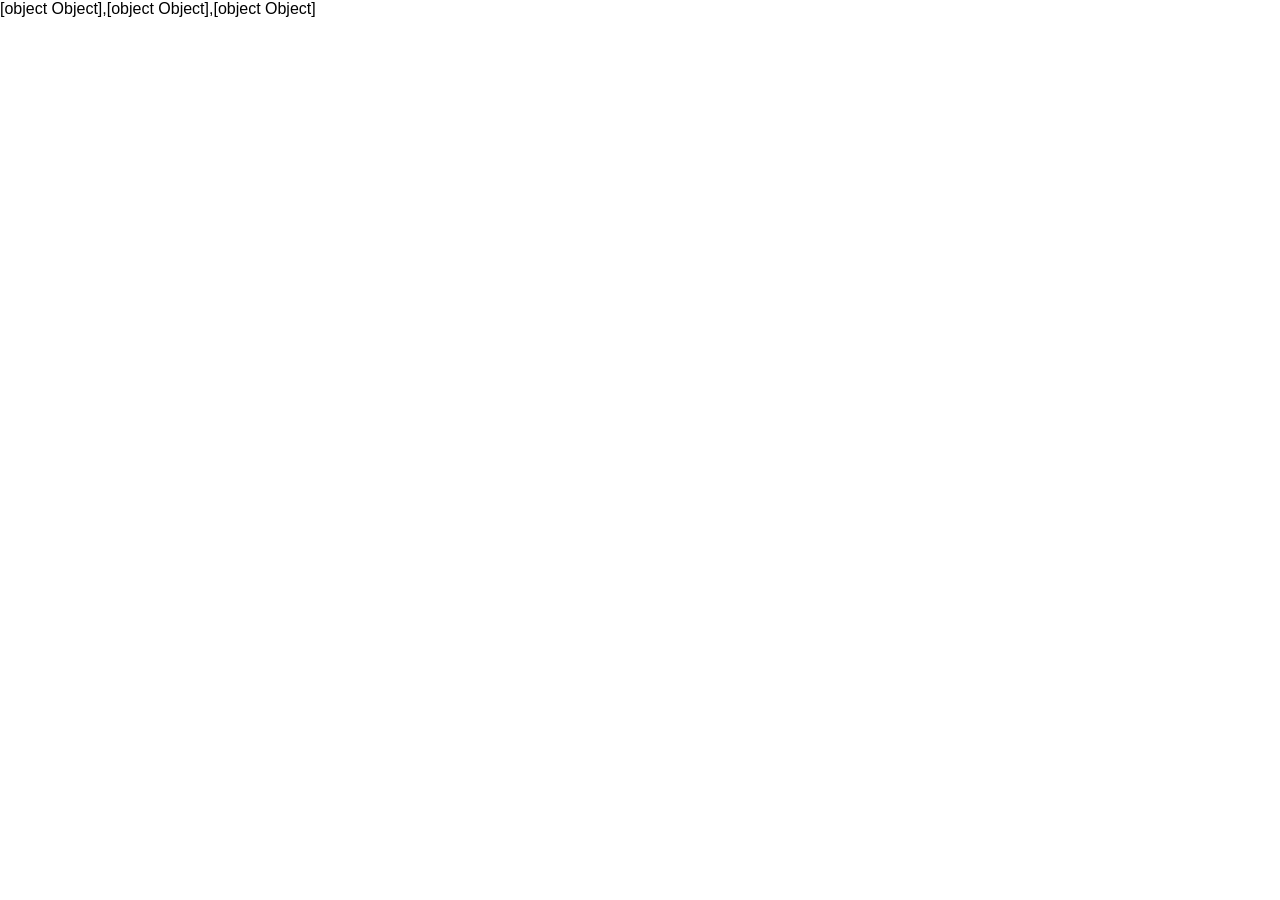
<file: array test/index.html>
<!DOCTYPE html>
<html lang="en">
  <head>
    <meta charset="UTF-8" />
    <meta name="viewport" content="width=device-width, initial-scale=1.0" />
    <title>Document</title>
    <link rel="stylesheet" href="./style.css" />
  </head>
  <body>
    <div id="root" class="root">
      <div id="container" class="container"></div>
    </div>
  </body>
  <script src="./script.js"></script>
</html>
</file>
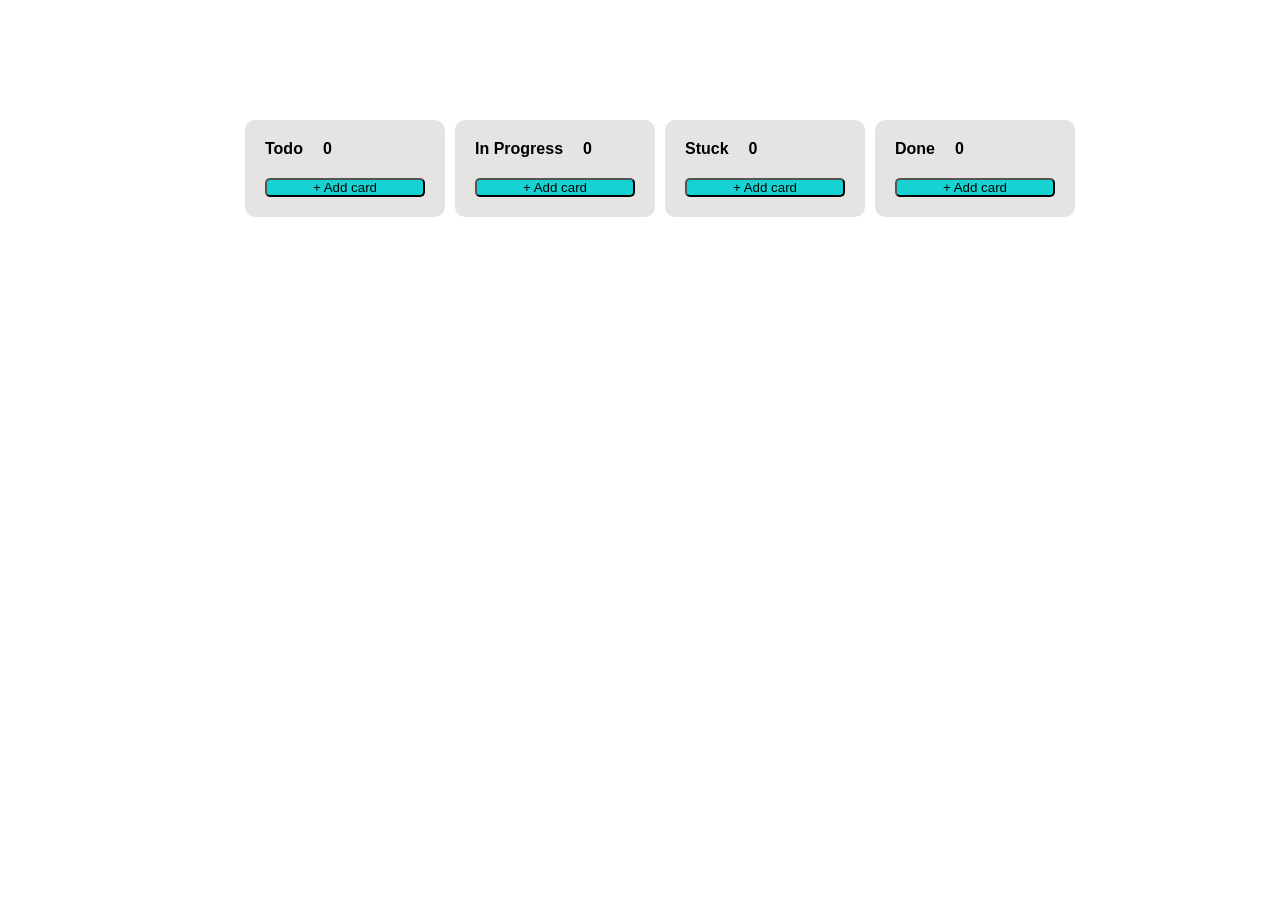
<file: testToDo/index.html>
<!DOCTYPE html>
<html lang="en">
  <head>
    <meta charset="UTF-8" />
    <meta name="viewport" content="width=device-width, initial-scale=1.0" />
    <title>Document</title>
    <link rel="stylesheet" href="./style.css" />
  </head>
  <body>
    <div id="root"></div>
  </body>
  <script src="./script.js"></script>
</html>
</file>
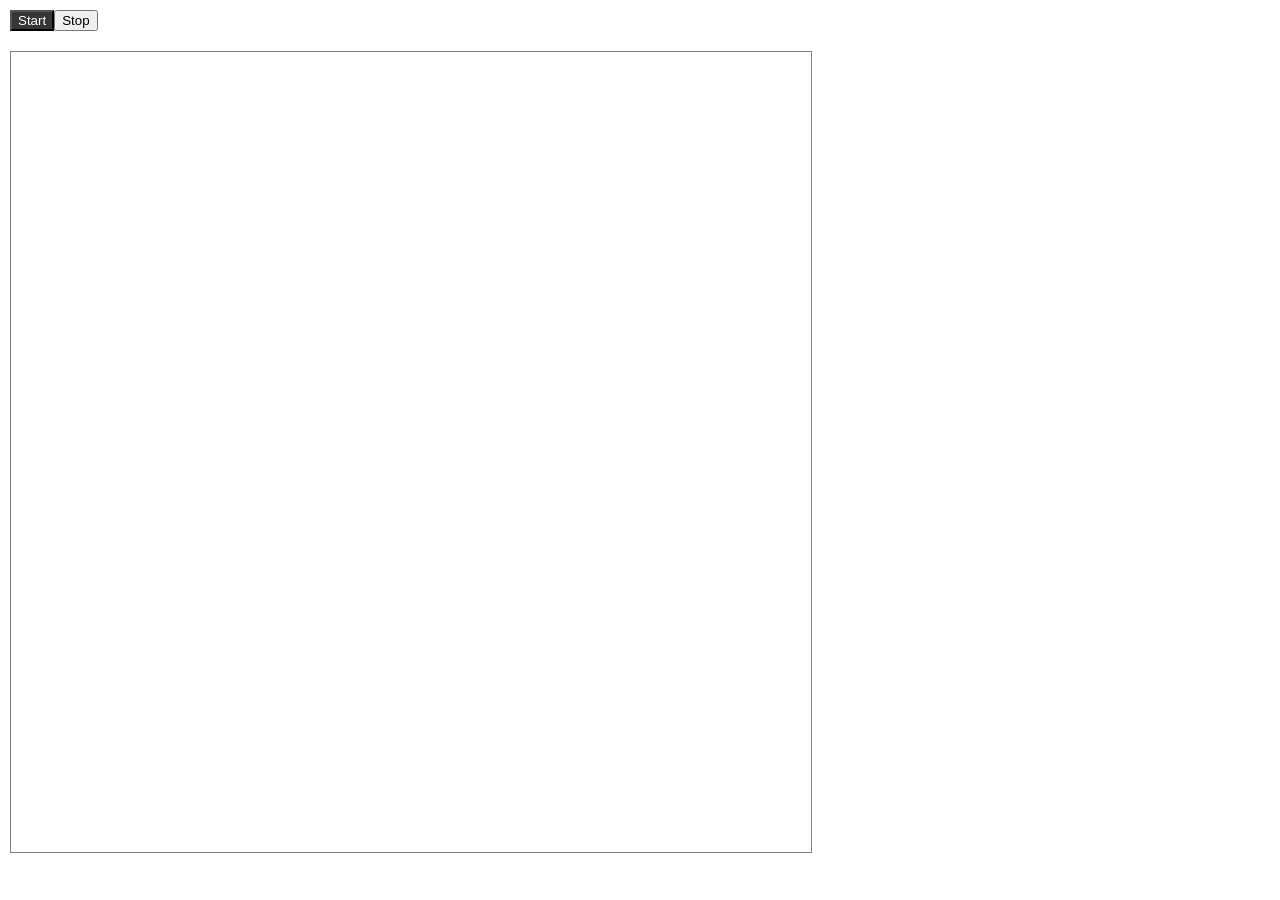
<file: js-basics/snake-game/index.html>
<!DOCTYPE html>
<html lang="en">
  <head>
    <meta charset="UTF-8" />
    <meta name="viewport" content="width=device-width, initial-scale=1.0" />
    <title>Document</title>
    <link rel="stylesheet" href="./style.css" />
  </head>
  <body>
    <div id="root"></div>
  </body>
  <script src="./script2.js"></script>
</html>
</file>
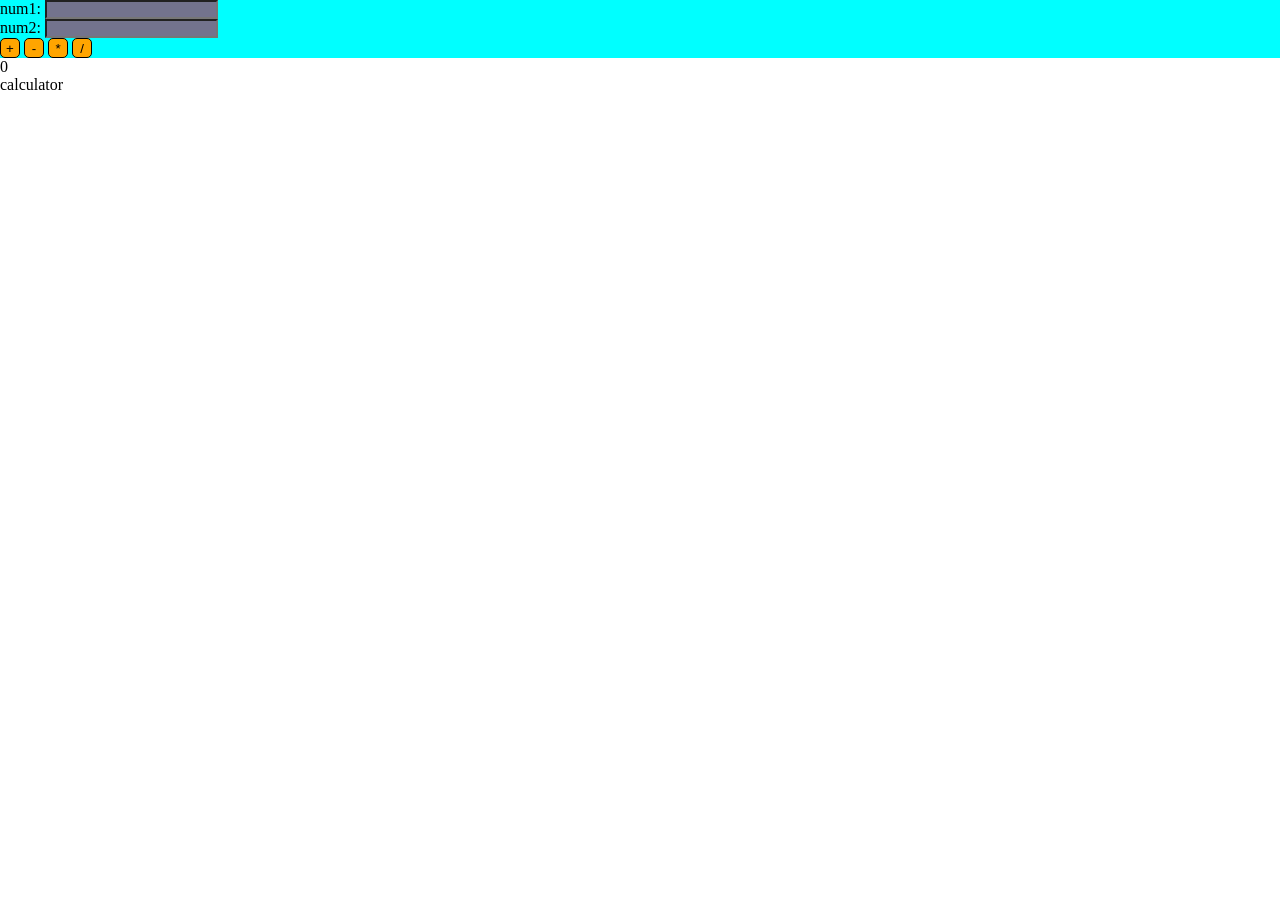
<file: js-basics/day-by-day/12-18-dom/index.html>
<!DOCTYPE html>
<html lang="en">
  <head>
    <meta charset="UTF-8" />
    <meta name="viewport" content="width=device-width, initial-scale=1.0" />
    <title>Document</title>
    <link rel="stylesheet" href="./script.js" />
    <link rel="stylesheet" href="./style.css" />
  </head>
  <body>
    <div class="container">
      <div class="inputter">
        <label for="num1">num1:</label>
        <input type="text" name="num1" id="num1" />
      </div>
      <div class="inputter">
        <label for="num2">num2:</label>
        <input type="text" name="num2" id="num2" />
      </div>
      <div class="button">
        <button onclick="add()">+</button>
        <button onclick="subtract()">-</button>
        <button onclick="multiply()">*</button>
        <button onclick="divide()">/</button>
      </div>
    </div>
    <p id="answer">0</p>
    <p id="testP">calculator</p>
  </body>
  <script src="./script.js"></script>
</html>
</file>
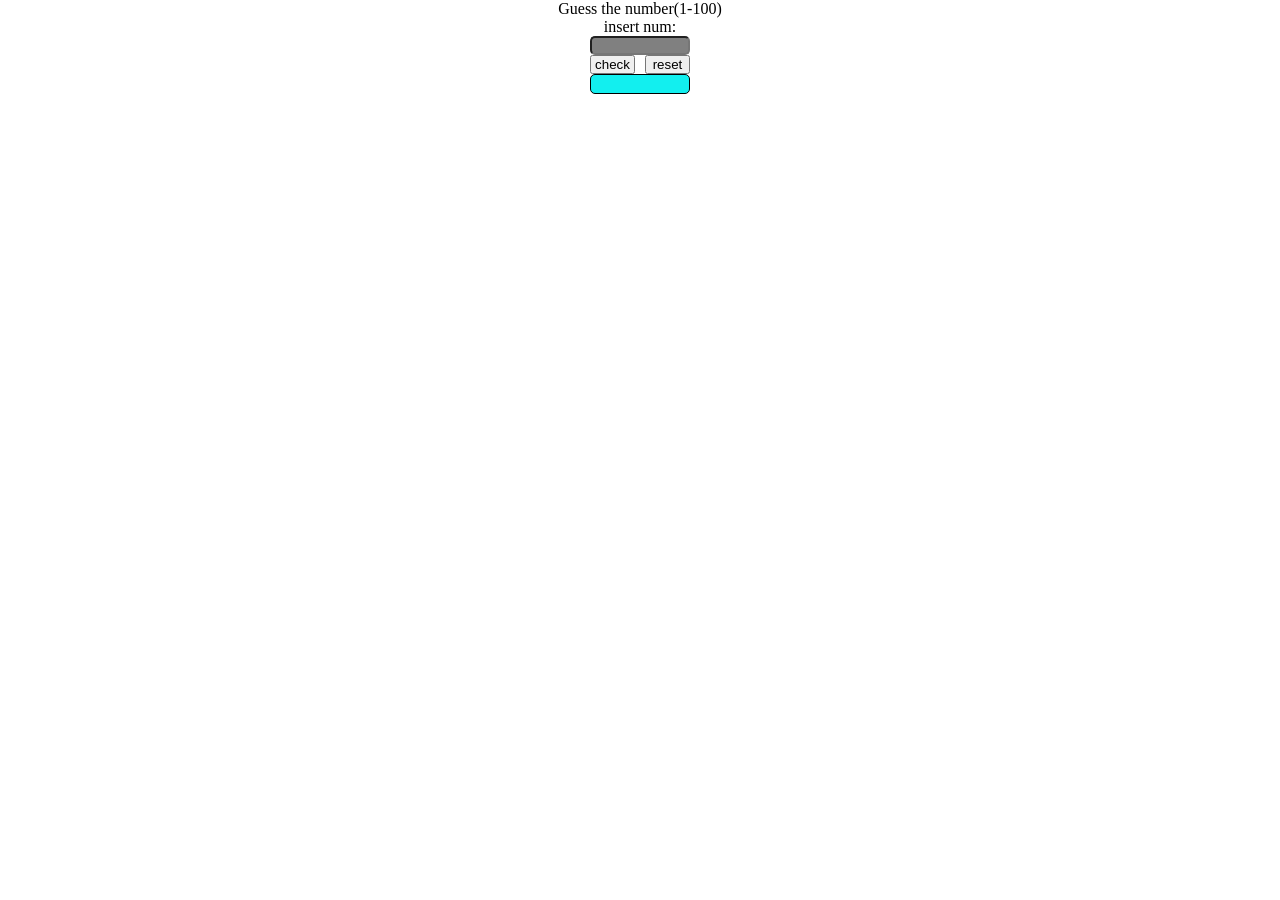
<file: js-basics/day-by-day/12-18-game/index.html>
<!DOCTYPE html>
<html lang="en">
  <head>
    <meta charset="UTF-8" />
    <meta name="viewport" content="width=device-width, initial-scale=1.0" />
    <title>Document</title>
    <link rel="stylesheet" href="./style.css" />
  </head>
  <body>
    <p>Guess the number(1-100)</p>
    <div class="input">
      <label for="num1">insert num:</label>
      <input type="text" name="num1" id="inputNum" />
      <!-- <input type="text" name="num1" id="inputNum" /> -->
    </div>
    <div class="buttons">
      <div>
        <button onclick="check()">check</button>
      </div>
      <div>
        <button onclick="reset()">reset</button>
      </div>
    </div>
    <div class="result" id="result"></div>
    <div id="qwe"></div>
  </body>
  <script src="./script.js"></script>
</html>
</file>
<file: array test/style.css>
* {
  margin: 0;
  padding: 0;
  box-sizing: border-box;
  font-family: "Roboto", sans-serif;
}
body {
  background-image: url("https://c1.wallpaperflare.com/path/565/385/156/sunset-brook-green-meadow-june-df867360f0bed19da26bbb3838498c8f.jpg");
  background-repeat: no-repeat;
  background-size: 100%;
  position: relative;
}
.container {
  width: 1320px;
  padding: 0px 16px;
  margin: auto;
  height: 100%;
  display: flex;
  align-items: center;
  justify-content: center;
  gap: 30px;
}
.todoList {
  display: flex;
  flex-direction: column;
  background-color: aquamarine;
  width: 150px;
  height: 200px;
}
.titleInput {
  width: 50px;
  height: 20px;
  background-color: beige;
}
</file>
<file: testToDo/style.css>
* {
  margin: 0;
  padding: 0;
  box-sizing: border-box;
  font-family: "Roboto", sans-serif;
}
body {
  background-image: url("https://c1.wallpaperflare.com/path/565/385/156/sunset-brook-green-meadow-june-df867360f0bed19da26bbb3838498c8f.jpg");
  background-repeat: no-repeat;
  background-size: 100%;
  position: relative;
}
.container {
  width: 1320px;
  padding: 0px 16px;
  margin: auto;
  height: 100%;
  display: flex;
  align-items: center;
  justify-content: center;
}
.boards {
  display: flex;
  gap: 10px;
  width: fit-content;
  padding: 120px;
}
.board {
  width: 200px;
  height: fit-content;
  background-color: rgb(230, 227, 227);
  border-radius: 10px;
  padding: 20px;
  display: flex;
  flex-direction: column;
  gap: 10px;
}
.head {
  display: flex;
  gap: 20px;
  font-weight: 700;
}
.addCardBtn {
  width: 100%;
  background-color: rgb(23, 210, 210);
  border-radius: 5px;
}
.cards {
  width: 100%;
  display: flex;
  flex-direction: column;

  gap: 10px;
}
.card {
  width: 100%;
  height: 100px;
  background-color: white;
  border-radius: 6px;
}

.addCardDiv {
  width: 100%;
  height: 100%;
  display: flex;
  flex-direction: column;
  align-items: center;
  position: absolute;
  top: 0px;
  padding: 120px;
}
.modal {
  width: 400px;
  height: 500px;
  background-color: white;
  border-radius: 10px;
  padding: 16px;
  display: flex;
  flex-direction: column;
  gap: 25px;
}
.title {
  background-color: white;
  border-radius: 4px;
  border: solid 0.5px gray;
  width: 100%;
  height: 33px;
}
.description {
  background-color: white;
  border-radius: 4px;
  border: solid 0.5px gray;
  width: 100%;
  height: 100px;
}
.status {
  background-color: white;
  border-radius: 4px;
  border: solid 0.5px gray;
  width: 100%;
  height: 33px;
}
.priority {
  background-color: white;
  border-radius: 4px;
  border: solid 0.5px gray;
  width: 100%;
  height: 33px;
}
.addTaskBtn {
  background-color: rgb(0, 0, 0);
  border-radius: 4px;
  width: 100%;
  height: 35px;
  color: white;
}

.deleteBtn {
  background-color: aquamarine;
  width: fit-content;
  height: 30px;

  /* border-radius: 50%; */
}
.editBtn {
  background-color: aquamarine;
  width: fit-content;
  height: 30px;
}
</file>
<file: js-basics/snake-game/style.css>
body {
  box-sizing: border-box;
  margin: 0;
  padding: 10px;
}
.container {
  display: flex;
  flex-wrap: wrap;
  width: 800px;
  height: 800px;
  border: 1px solid grey;
}
.box {
  width: 20px;
  height: 20px;
}
.active {
  background-color: green;
}
.head {
  background-color: red;
}
.startbtn {
  background-color: rgb(54, 54, 54);
  color: white;
  margin-bottom: 20px;
}
</file>
<file: js-basics/day-by-day/12-18-dom/style.css>
* {
  box-sizing: 0;
  margin: 0;
  padding: 0;
}
.container {
  background-color: aqua;
}
.inputter input {
  background-color: rgb(115, 115, 141);
  color: white;
}
.button button {
  width: 20px;
  height: 20px;
  background-color: orange;
  border-radius: 5px;
  border: solid 1px black;
}
</file>
<file: js-basics/day-by-day/12-18-game/style.css>
* {
  box-sizing: border-box;
  margin: 0;
  padding: 0;
}
body {
  width: 200px;
  margin: auto;
  text-align: center;
  display: flex;
  flex-direction: column;
  align-items: center;
}
.input input {
  background-color: gray;
  border-radius: 5px;
  color: white;
  width: 100px;
  display: flex;
  flex-direction: column;
}
.buttons {
  display: flex;
  gap: 10px;
}
button {
  width: 45px;
}
.result {
  background-color: rgb(18, 239, 239);
  width: 100px;
  height: 20px;
  border-radius: 5px;
  border: solid black 1px;
}
</file>
